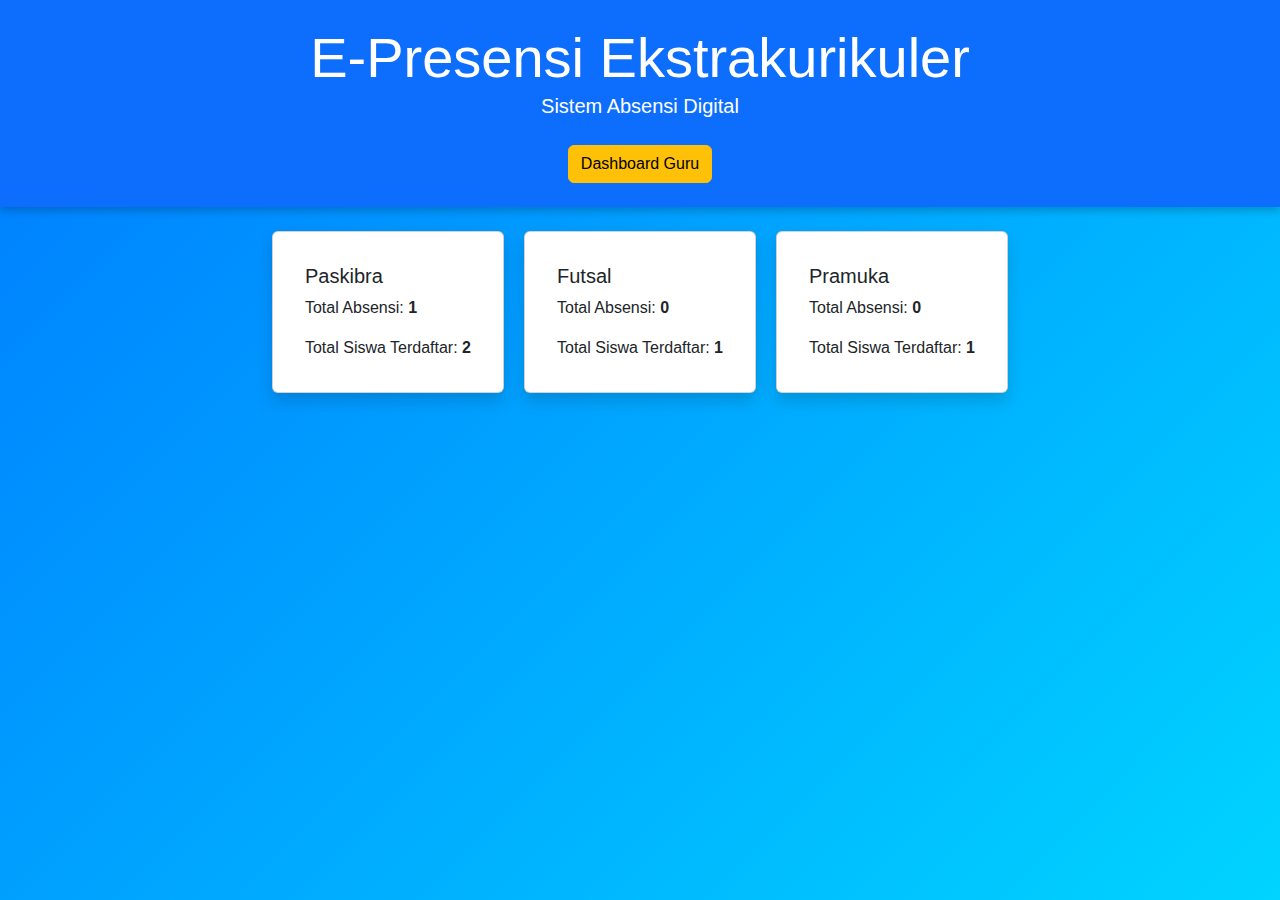
<file: index.html>
<!DOCTYPE html>
<html lang="id">
<head>
    <meta charset="UTF-8">
    <meta name="viewport" content="width=device-width, initial-scale=1.0">
    <title>E-Presensi Ekstrakurikuler</title>
    <link href="https://cdn.jsdelivr.net/npm/bootstrap@5.3.3/dist/css/bootstrap.min.css" rel="stylesheet">
    <link rel="stylesheet" href="styles.css">
</head>
<body>
    <header class="bg-primary text-white p-4 text-center">
        <h1 class="display-4">E-Presensi Ekstrakurikuler</h1>
        <p class="lead">Sistem Absensi Digital</p>
        <a href="dashboard.html" class="btn btn-warning mt-2">Dashboard Guru</a>
    </header>
    
    <div class="container mt-4 stat-cards" id="stats">
        </div>
    
    <script src="script.js"></script>
    <script src="https://cdn.jsdelivr.net/npm/bootstrap@5.3.3/dist/js/bootstrap.bundle.min.js"></script>
</body>
</html>
</file>
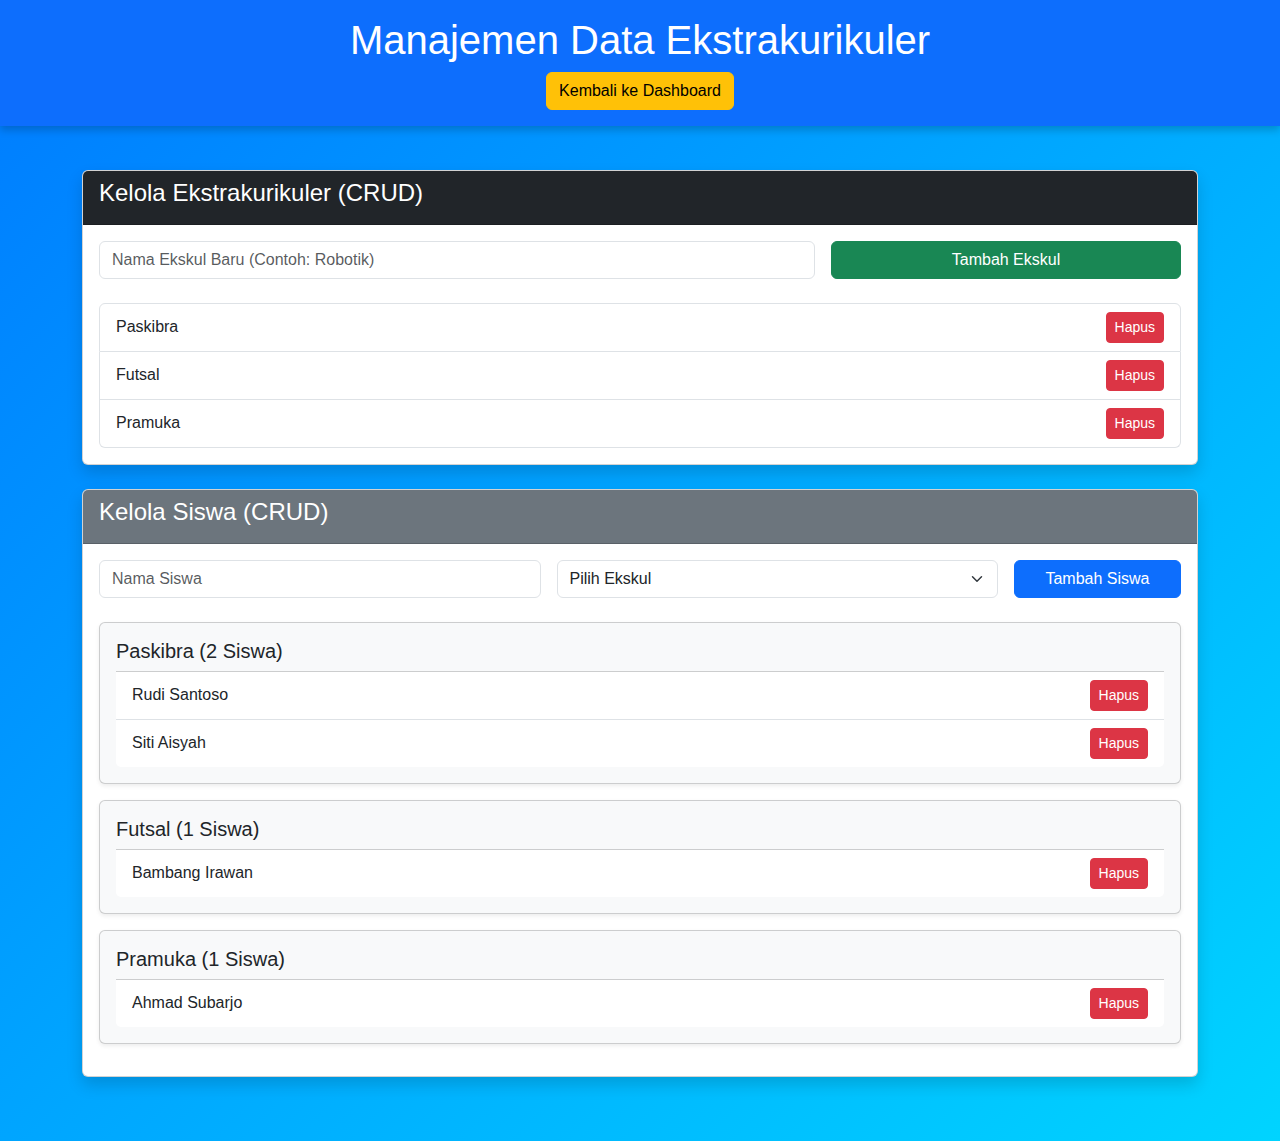
<file: manage.html>
<!DOCTYPE html>
<html lang="id">
<head>
    <meta charset="UTF-8">
    <meta name="viewport" content="width=device-width, initial-scale=1.0">
    <title>Manajemen Data - E-Presensi</title>
    <link href="https://cdn.jsdelivr.net/npm/bootstrap@5.3.3/dist/css/bootstrap.min.css" rel="stylesheet">
    <link rel="stylesheet" href="styles.css">
</head>
<body>
    <header class="bg-primary text-white p-3 text-center">
        <h1 class="display-6">Manajemen Data Ekstrakurikuler</h1>
        <a href="dashboard.html" class="btn btn-warning mt-2">Kembali ke Dashboard</a>
    </header>

    <main class="container mt-4">
        
        <section class="card mb-4 shadow">
            <div class="card-header bg-dark text-white">
                <h4>Kelola Ekstrakurikuler (CRUD)</h4>
            </div>
            <div class="card-body">
                <form id="ekskul-form" class="row g-3 mb-4">
                    <div class="col-md-8">
                        <input type="text" id="ekskul-name" class="form-control" placeholder="Nama Ekskul Baru (Contoh: Robotik)" required>
                    </div>
                    <div class="col-md-4">
                        <button type="submit" class="btn btn-success w-100">Tambah Ekskul</button>
                    </div>
                </form>
                
                <ul id="ekskul-list-crud" class="list-group">
                    </ul>
            </div>
        </section>

        <section class="card mb-4 shadow">
            <div class="card-header bg-secondary text-white">
                <h4>Kelola Siswa (CRUD)</h4>
            </div>
            <div class="card-body">
                <form id="siswa-form" class="row g-3 mb-4">
                    <div class="col-md-5">
                        <input type="text" id="siswa-name" class="form-control" placeholder="Nama Siswa" required>
                    </div>
                    <div class="col-md-5">
                        <select id="siswa-ekskul-select" class="form-select" required>
                            <option value="">Pilih Ekskul</option>
                        </select>
                    </div>
                    <div class="col-md-2">
                        <button type="submit" class="btn btn-primary w-100">Tambah Siswa</button>
                    </div>
                </form>
                
                <div id="siswa-list-crud">
                    </div>
            </div>
        </section>

    </main>
    <script src="script.js"></script>
    <script src="https://cdn.jsdelivr.net/npm/bootstrap@5.3.3/dist/js/bootstrap.bundle.min.js"></script>
</body>
</html>
</file>
<file: styles.css>
body {
    font-family: 'Arial', sans-serif;
    background: linear-gradient(135deg, #007bff, #00d4ff);
    color: #fff;
    margin: 0;
    padding: 0;
    min-height: 100vh;
}

header {
    text-align: center;
    padding: 20px;
    background: rgba(0, 123, 255, 0.8);
    box-shadow: 0 4px 8px rgba(0,0,0,0.2);
}

h1, h2 {
    margin: 0;
}

main {
    max-width: 1200px;
    margin: 20px auto;
    padding: 20px;
}

/* Stat Card Styling (Home/index.html) */
.stat-cards {
    display: flex;
    flex-wrap: wrap;
    gap: 20px;
    justify-content: center;
}

.stat-card {
    /* Menggunakan text-dark dan bg-light karena di dashboard.html */
    background: rgba(255, 255, 255, 0.1); 
    border-radius: 10px;
    padding: 20px;
    width: 250px;
    /* Tambahan untuk ikon emoji */
    display: flex; 
    flex-direction: column; 
    align-items: center; 
    text-align: center;
    box-shadow: 0 4px 8px rgba(0,0,0,0.2);
    transition: transform 0.3s;
}

.stat-card:hover {
    transform: scale(1.05);
}

/* Dashboard Centering (dashboard.html) */
#qr-section {
    /* MENENGAHKAN SELURUH KONTEN DI SECTION */
    display: flex;
    flex-direction: column;
    align-items: center;    /* Pusatkan item horizontal */
    text-align: center;     /* Pusatkan teks di dalamnya */
    padding: 20px 0;
}

.qr-box {
    /* Membuat kotak QR code terlihat jelas dan terpusat */
    display: inline-block;
    padding: 15px !important;
}

#qrcode {
    /* Div tempat QR Code dimuat */
    width: 200px;
    height: 200px;
    margin: 0; /* Hapus margin agar tidak mengganggu Flexbox */
}

/* Log Absensi Styling */
#log-list {
    list-style: none;
    padding: 0;
    color: #000; /* Pastikan teks log terlihat */
}

#log-list li {
    background: rgba(255, 255, 255, 0.9);
    margin: 5px 0;
    padding: 10px;
    border-radius: 5px;
}

.btn {
    /* Tambahkan styling dasar untuk tombol */
    /* ... */
}
</file>
